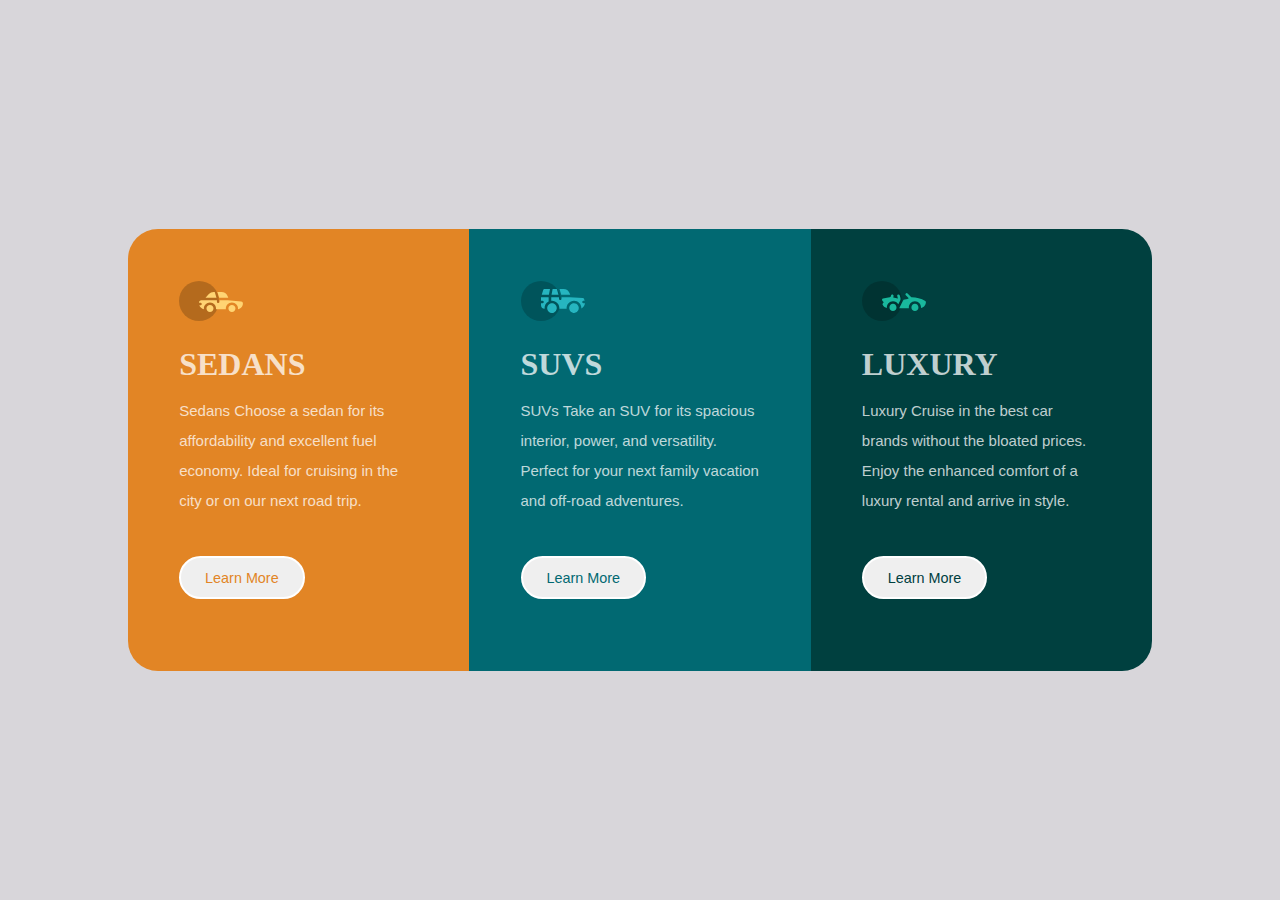
<file: 3-column/index.html>
<!DOCTYPE html>
<html lang="en">
<head>
    <meta charset="UTF-8">
    <meta http-equiv="X-UA-Compatible" content="IE=edge">
    <meta name="viewport" content="width=device-width, initial-scale=1.0">
    <title>3-Column card</title>
    <link rel="stylesheet" href="style.css">
</head>
<body>
    <div class="body">
        <div class="container">
            <div class="sedan">
                <img src="images/icon-sedans.svg" alt="sedan">

                <p class="head">SEDANS</p>
               <p class="cars">
                   Sedans Choose a sedan for its affordability and excellent fuel economy. Ideal for cruising in the city
                   or on our next road trip.
                </p>
                <button>Learn More</button>
            </div>
            <div class="SUV">
                <img src="images/icon-suvs.svg" alt="SUV">
                <p class="head">SUVS</p>
               <p class="cars">
                   SUVs Take an SUV for its spacious interior, power, and versatility. Perfect for your
                   next family vacation and off-road adventures.
               </p>
                <button>Learn More</button>
            </div>
            <div class="luxury">
                <img src="images/icon-luxury.svg" alt="luxury">
                <p class="head">LUXURY</p>
                <p class="cars">
                  Luxury Cruise in the best car brands without the bloated
                  prices. Enjoy the enhanced comfort of a luxury rental and arrive in style.
                </p>
                <button>Learn More</button>
            </div>
        </div>
    </div>
</body>

</html>
</file>
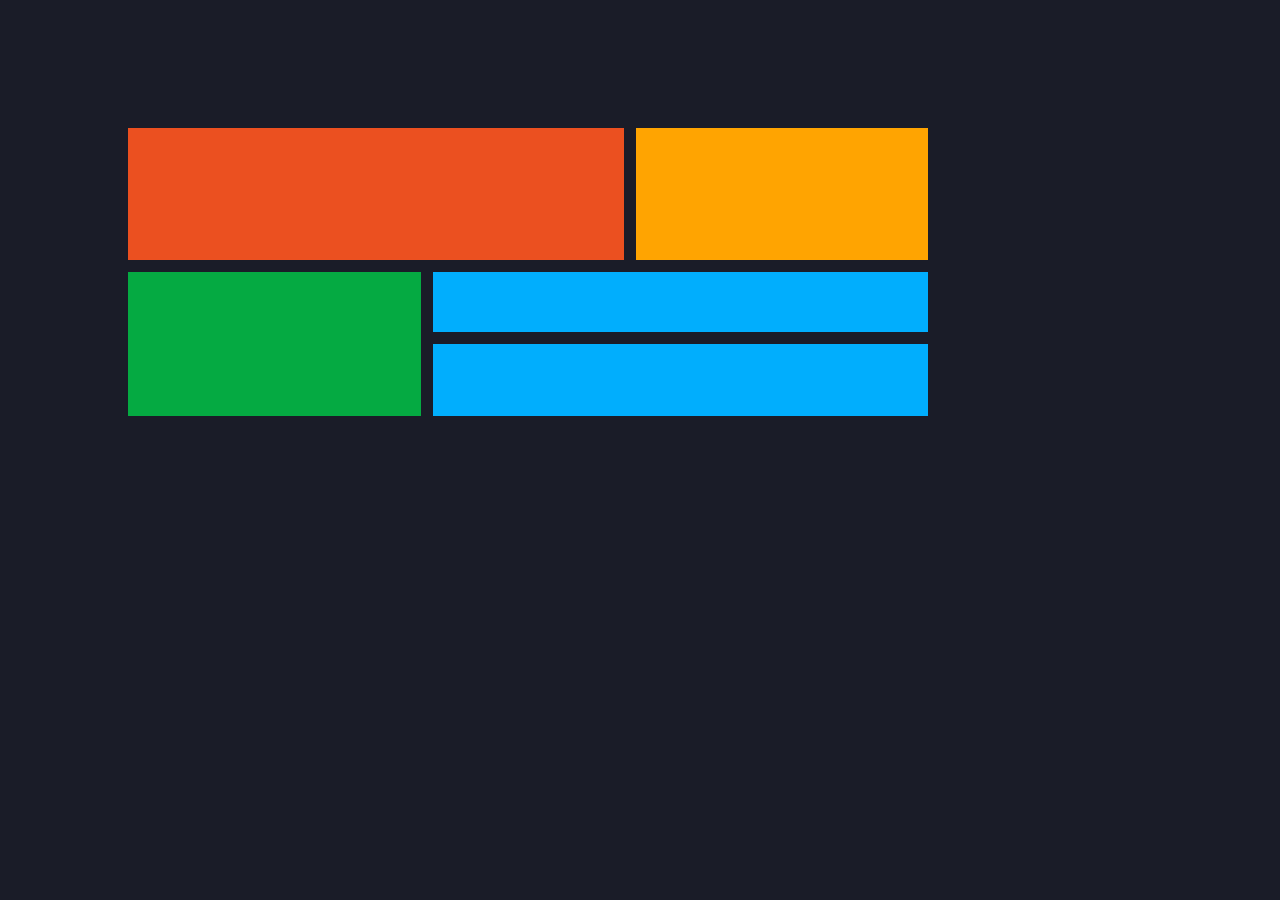
<file: grid.html>
<!DOCTYPE html>
<html lang="en">
<head>
    <meta charset="UTF-8">
    <meta http-equiv="X-UA-Compatible" content="IE=edge">
    <meta name="viewport" content="width=device-width, initial-scale=1.0">
    <title>Grid layout</title>
    <style>
        *{
            margin: 0;
            padding: 0;
            box-sizing: border-box;
        }
        body{
            padding: 10% 10%;
            background-color: #1a1c28;
        }
        .container{
            display: grid;
            grid-template-columns:repeat(8,1fr);
            grid-template-rows: repeat(12, 1fr);
            max-width: 800px;
            max-height: 800px;
            gap: 12px;
            /* row-gap: 20px; */
        }
        .container div{
            /* width: 20%; */
            /* height: 20vh; */
            padding: 30px;
            /* background-color: red; */
        }
        .one{
            grid-column: 1/6;
            grid-row: 1/7;
            background-color: #eb5020;
        }
        .two{
            grid-column: 6/9;
            grid-row: 1/7;
            background-color: #ffa401;
        }
        .three{
            grid-column: 1/4;
            grid-row: 7/14;
            background-color: #05aa42;
        }
        .four{
            grid-row: 7/10;
            grid-column: 4/9;
            background-color: #01aefd;
        }
        .five{
            grid-column: 4/9;
            grid-row: 10/14;
            background-color: #01aefd;
        }

    </style>
</head>
<body>
    <div class="container">

        <div class="one"></div>
        <div class="two"></div>
        <div class="three"></div>
        <div class="four"></div>
        <div class="five"></div>
    </div>
</body>
</html>
</file>
<file: 3-column/style.css>
*{
    margin:0;
    padding: 0;
    box-sizing: border-box;
}
.body{
    display: flex;
    height: 100vh;
    padding: auto;
    width: 100%;
    align-items:center;
    justify-content: center;
    background-color: #d8d6da;    
}
.container{
    display: flex;
    width: 80%;
}
.sedan,
.luxury,
.SUV{
    width: 34.33%;
    padding: 5%;
    color: #ffffffbf;
    line-height: 2;
    /* font-size: 15px; */
    text-align: justify;
    font-family: Arial, Helvetica, sans-serif;
}
img{
    cursor: pointer;
}
p.cars{
    text-align: left;
    font-size: 15px;
}
.sedan{
    background-color: #e28525;
    border-top-left-radius: 30px;
    border-bottom-left-radius:30px ;
}
.SUV{
    background-color: #016972;
}
.luxury{
    background-color: #00403f;
    border-top-right-radius: 30px;
    border-bottom-right-radius: 30px;
}
p.head{
    font-size: 2em;
    font-weight: bold;
    font-family: Tahoma;
}
button{
    padding: 5% 10%;
    margin: 40px 0 20px;
    border-radius: 30px;
    outline: 0;
    border: 2px solid #fff;
    font-size: 0.9rem;
    transition: 1s ease-in-out;
    cursor: pointer;
}
.sedan button{ 
    color:#e28525;
}
.sedan button:hover{
    border: 2px solid floralwhite;
    color: floralwhite;
    background-color: #e28525;
}
.SUV button{
    color: #016972;
}
.SUV button:hover{
    border: 2px solid floralwhite;
    color: floralwhite;
    background-color: #016972;
}
.luxury button{
    color:#00403f
}
.luxury button:hover{
    border: 2px solid floralwhite;
    color: floralwhite;
    background-color: #016972;
}

@media  screen and (max-width:600px){
    .body{
        height: fit-content;
        padding: 3% 0;
    }
    .container{
        width: 100%;
        flex-direction: column;
        align-items: center;
    }
    .sedan,
    .SUV,
    .luxury{
        width: 80%;
    }
    .sedan{
        border-bottom-left-radius: 0;
        border-top-right-radius: 30px;
    }
    .luxury{
        background-color: #00403f;
        border-top-right-radius: 0;
        border-bottom-left-radius: 30px;
    }    
}
</file>
